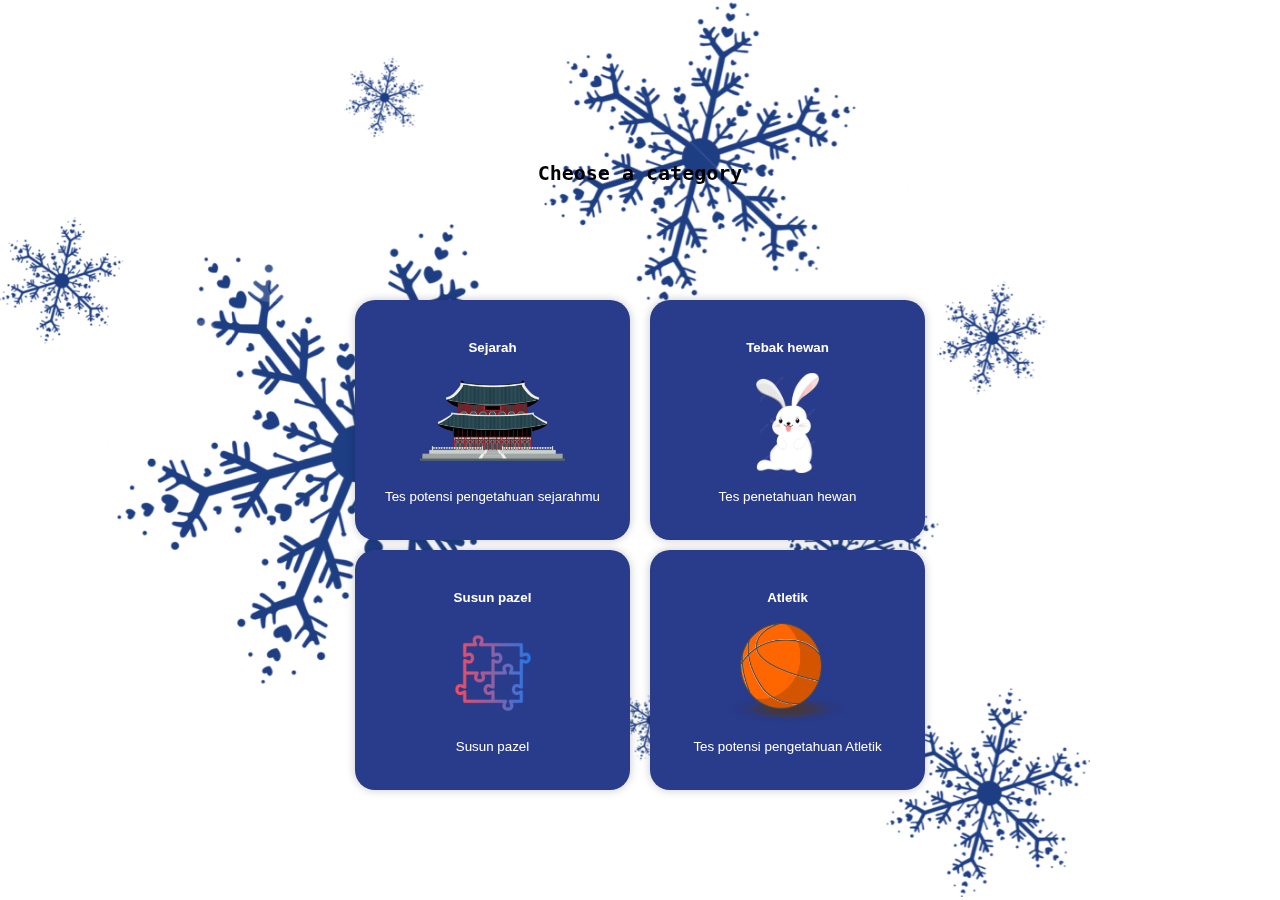
<file: home.html>
<!DOCTYPE html>
<html lang="en">

<head>
    <meta charset="UTF-8">
    <meta name="viewport" content="width=device-width, initial-scale=1.0">
    <link rel="stylesheet" href="css/home.css">
    <link rel="icon" href="img/wanto.png" type="image/x-icon">
    <title>Home</title>
</head>

<body>
    <div class="container">
        <h3>Cheose a category</h3>
        <div class="isi-container">
            <div class="card-soal1">
                <center>
                    <button class="quis" onclick="window.location.href='sejarah.html';">
                        <h4>Sejarah</h4>
                        <img src="img/sejarah.png" alt="soal" class="img-soal">
                        <p>Tes potensi pengetahuan sejarahmu</p>
                    </button>
                </center>
            </div>
            <div class="card-soal2">
                <center>
                    <button class="quis">
                        <h4>Tebak hewan</h4>
                        <img src="img/kelinci.png" alt="soal" class="img-soal">
                        <p>Tes penetahuan hewan</p>
                    </button>
                </center>
            </div>
            <div class="card-soal3">
                <center>
                    <button class="quis" onclick="window.location.href='pazzel.html';">
                        <h4>Susun pazel</h4>
                        <img src="img/pazel.png" alt="soal" class="img-soal">
                        <p>Susun pazel</p>
                    </button>
                </center>
            </div>
            <div class="card-soal4">
                <center>
                    <button class="quis"> 
                        <h4>Atletik</h4>
                        <img src="img/basket.webp" alt="soal" class="img-soal">
                        <p>Tes potensi pengetahuan Atletik</p>
                    </button>
                </center>
            </div>
        </div>
    </div>
    <div class="janda2">
        <img src="img/janda.png" alt="jan" class="img-janda2">
    </div>
</body>

</html>
</file>
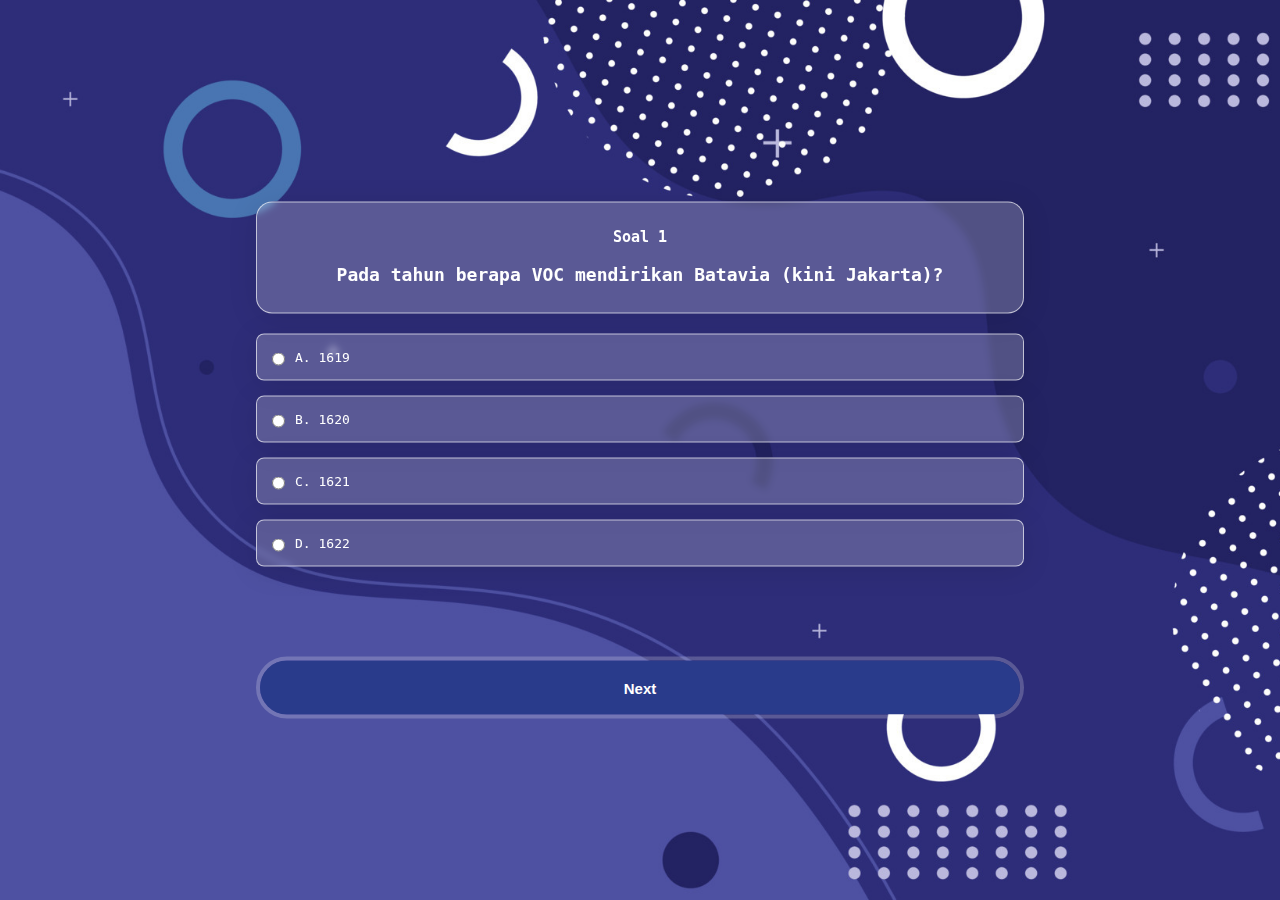
<file: sejarah.html>
<!DOCTYPE html>
<html lang="en">

<head>
    <meta charset="UTF-8">
    <meta name="viewport" content="width=device-width, initial-scale=1.0">
    <link rel="stylesheet" href="css/sejarah.css">
    <link rel="icon" href="img/wanto.png" type="image/x-icon">
    <title>Document</title>
</head>

<body>
    <div class="container">
        <div class="card">
            <center><div id="timer"></div></center>
            <div class="soal">
                <section id="section1">
                    <div class="pertanyaan">
                        <h3>Soal 1</h3>
                        <center>
                            <p>Pada tahun berapa VOC mendirikan Batavia (kini Jakarta)?</p>
                        </center>
                    </div>
                    <div class="input">
                        <label><input type="radio" name="q1" value="a"> A. 1619</label>
                        <label><input type="radio" name="q1" value="b"> B. 1620</label>
                        <label><input type="radio" name="q1" value="c"> C. 1621</label>
                        <label><input type="radio" name="q1" value="d"> D. 1622</label>
                    </div>
                </section>
                <section id="section2">
                    <div class="pertanyaan">
                        <h3>Soal 2</h3>
                        <center>
                            <p>Siapakah pahlawan nasional Indonesia yang terkenal sebagai "Si Pitung"?</p>
                        </center>
                    </div>
                    <div class="input">
                        <label><input type="radio" name="q2" value="a"> A. Muhamad ali</label>
                        <label><input type="radio" name="q2" value="b"> B. Si doel</label>
                        <label><input type="radio" name="q2" value="c"> C. Si Pitung adalah tokoh fiksi</label>
                        <label><input type="radio" name="q2" value="d"> D. Raden aji pedemangan</label>
                    </div>
                </section>
                <section id="section3">
                    <div class="pertanyaan">
                        <h3>Soal 3</h3>
                        <center>
                            <p>Kapan dan di manakah dipa nusantara aidit di lahirkan?</p>
                        </center>
                    </div>
                    <div class="input">
                        <label><input type="radio" name="q3" value="a"> A. Jakarta 30 september 1923</label>
                        <label><input type="radio" name="q3" value="b"> B. Boyolali 22 november 1923</label>
                        <label><input type="radio" name="q3" value="c"> C. banda aceh 15 maret 1923 </label>
                        <label><input type="radio" name="q3" value="d"> D. Tanjung Pandang,Belitung 30 Juli
                            1923</label>
                    </div>
                </section>
                <section id="section4">
                    <div class="pertanyaan">
                        <h3>Soal nomor 4</h3>
                        <center>
                            <p>Apa yang dimaksud dengan "Politik Etis" yang diperkenalkan oleh pemerintah Belanda pada
                                awal abad
                                ke-20?</p>
                        </center>
                    </div>
                    <div class="input">
                        <label><input type="radio" name="q4" value="a"> A. Kebijakan untuk memberikan hak
                            politik kepada pribumi</label>
                        <label><input type="radio" name="q4" value="b"> B. Kebijakan untuk memberikan pendidikan
                            gratis kepada pribumi</label>
                        <label><input type="radio" name="q4" value="c"> C. Kebijakan untuk meningkatkan pengaruh
                            politik Belanda di Indonesia </label>
                        <label><input type="radio" name="q4" value="d"> D. Kebijakan untuk menekan gerakan
                            kemerdekaan di Indonesia</label>
                    </div>
                </section>
                <section id="section5">
                    <div class="pertanyaan">
                        <h3>Soal nomor 5</h3>
                        <center>
                            <p>Apa yang dimaksud dengan "Reformasi" dalam konteks sejarah Indonesia modern?</p>
                        </center>
                    </div>
                    <div class="input">
                        <label><input type="radio" name="q5" value="a"> A. Gerakan yang bertujuan untuk
                            mengembalikan kekuasaan ke tangan rakyat</label>
                        <label><input type="radio" name="q5" value="b"> B. Gerakan yang bertujuan untuk
                            mengembalikan kekuasaan kepada militer</label>
                        <label><input type="radio" name="q5" value="c"> C. Gerakan yang bertujuan untuk
                            memperkuat pemerintahan otoriter </label>
                        <label><input type="radio" name="q5" value="d"> D. Gerakan yang bertujuan untuk
                            membangun demokrasi terpimpin</label>
                        </ul>
                    </div>
                </section>
            </div>
            <div class="button-soal">
                <button id="prevBtn" onclick="prevSection()">Previous</button><br />
                <button id="nextBtn" onclick="nextSection()">Next</button>
            </div>
        </div>
        <div id="scoreModal" class="modal">
            <div class="modal-content">
                <center>
                    <div id="scoreDisplay"></div>
                    <img src="img/modal.png" alt="foto" class="img-modal"><br />
                    <button onclick="window.location.href='home.html';">Kembali</button>
                </center>
            </div>
        </div>
    </div>
    <script src="js/sejarah.js"></script>
</body>

</html>
</file>
<file: css/home.css>
body {
    padding: 0;
    margin: 0;
    font-family: Monospace;
}

.container {
    height: 100vh;
    display: grid;
    place-items: center;
}

.container h3 {
    margin-bottom: calc(100vh * -0.15);
    font-size: 20px;
    animation: fadeIn 4s ease-in-out;
}
.isi-container {
    width: calc(600px - 20px);
    height: 500px;
    padding: 10px;
    flex-wrap: wrap;
    display: flex;
    align-items: center;
    justify-content: center;
}

.card-soal1,
.card-soal2,
.card-soal3,
.card-soal4 {
    flex-basis: calc(50% - 15px);
    box-shadow: 0px 0px 10px 0px rgba(0, 0, 0, 0.219);
    height: calc(500px * 0.50 - 10px);
    border-radius: 20px;
    display: flex;
    justify-content: center;
    align-items: center;
    background-color: #293b8b;
    overflow: hidden;
    animation: fadeIn 4s ease-in-out;
}

.card-soal2,
.card-soal4 {
    margin-left: 20px;
}

.quis {
    color: #fff;
    border: none;
    background-color: transparent;
    cursor: pointer;
}

.img-soal {
    height: 100px;
}

.janda2 {
    position: fixed;
    bottom: 0;
    left: 0;
    animation: fadeIn 4s ease-in-out;
    z-index: -1;
}

@keyframes fadeIn {
    from {
        opacity: 0;
    }
    to {
        opacity: 1;
    }
}

.img-janda2 {
    height: 100vh;
}

@media (max-width: 768px) {
    .isi-container {
        width: calc(100% - 20px);
    }

    .card-soal1,
    .card-soal2,
    .card-soal3,
    .card-soal4 {
        height: calc(500px * 0.50 - 10px);
        margin-bottom: 10px;
        float: left;
        width: 40%;
    }

    .card-soal2,
    .card-soal4 {
        clear: both;
    }

    .img-janda2 {
        height: calc(100vh * 0.90);
    }
}
</file>
<file: css/sejarah.css>
body {
    padding: 0;
    margin: 0;
    font-family: Monospace;
    background-image: url('../img/jajal.jpg');
    background-size: cover;
    background-position: center;
    background-repeat: no-repeat;
}

.container {
    width: 100vw;
    height: 100vh;
}

.card {
    width: calc(100vw * 0.60);
    position: fixed;
    top: 50%;
    left: 50%;
    transform: translate(-50%, -50%);
}

.soal h3 {
    font-size: 15px;
    display: flex;
    justify-content: center;
}

.pertanyaan {
    padding: 10px;
    background: rgba(255, 255, 255, 0.21);
    border-radius: 16px;
    box-shadow: 0 4px 30px rgba(0, 0, 0, 0.1);
    backdrop-filter: blur(3.6px);
    color: #fff;
    border: 1px solid rgba(255, 255, 255, 0.65);
    margin-bottom: 20px;
}

.soal p {
    font-weight: bold;
    font-size: 18px;
}

.button-soal {
    display: flex;
    align-items: center;
    justify-content: center;
    overflow: hidden;
    border-radius: 50px;
    border: 4px solid rgba(255, 255, 255, 0.21);
    margin-top: calc(100vh * 0.10);
}

.button-soal button {
    background-color: #293b8b;
    border: none;
    height: calc(100vh * 0.06);
    font-size: 15px;
    font-weight: bold;
    color: #fff;
    width: 100%;
}

#prevBtn {
    background-color: #4a568b;
}

input[type="radio"] {
    display: none;
    margin-right: 10px;
}

label {
    padding: 10px;
    margin-bottom: 15px;
    cursor: pointer;
    display: flex;
    align-items: center;
    justify-content: flex-start;
    height: 25px;
    background: rgba(255, 255, 255, 0.21);
    border-radius: 8px;
    box-shadow: 0 4px 30px rgba(0, 0, 0, 0.1);
    backdrop-filter: blur(3.6px);
    color: #fff;
    border: 1px solid rgba(255, 255, 255, 0.65);
}

label input[type="radio"] {
    display: inline-block;
    margin-left: 5px;
    background-color: #293b8b;
}

.modal {
    display: none;
    position: fixed;
    z-index: 1;
    left: 0;
    top: 0;
    width: 100%;
    height: 100%;
    overflow: auto;
    background-color: rgba(0, 0, 0, 0.5);
}

.modal-content {
    background-image: url('../img/salju.gif');
    background-size: cover;
    background-position: center;
    background-repeat: no-repeat;
    background-color: #fff;
    margin: 0 auto;
    padding: 10px;
    border: 1px solid #888;
    border-radius: 16px;
    width: calc(100vw * 0.60);
    height: calc(100vh * 0.45);
    position: absolute;
    top: 50%;
    left: 50%;
    transform: translate(-50%, -50%);
}

.modal-content button {
    width: 130px;
    height: 35px;
    border-radius: 50px;
    border: none;
    background-color: #293b8b;
    color: #fff;
    margin-top: 20px;
}

.img-modal {
    height: calc(100vh * 0.30);
}

#scoreDisplay {
    font-size: 18px;
    font-weight: bold;
}

#timer {
    font-size: 20px;
    font-weight: bold;
    color: #fff;
    margin-bottom: 20px;
}

@media (max-width: 768px) {
    .card {
        width: 85%;
    }

    .modal-content {
        width: calc(100vw * 0.80);
        height: calc(100vh * 0.40);
    }
}
</file>
